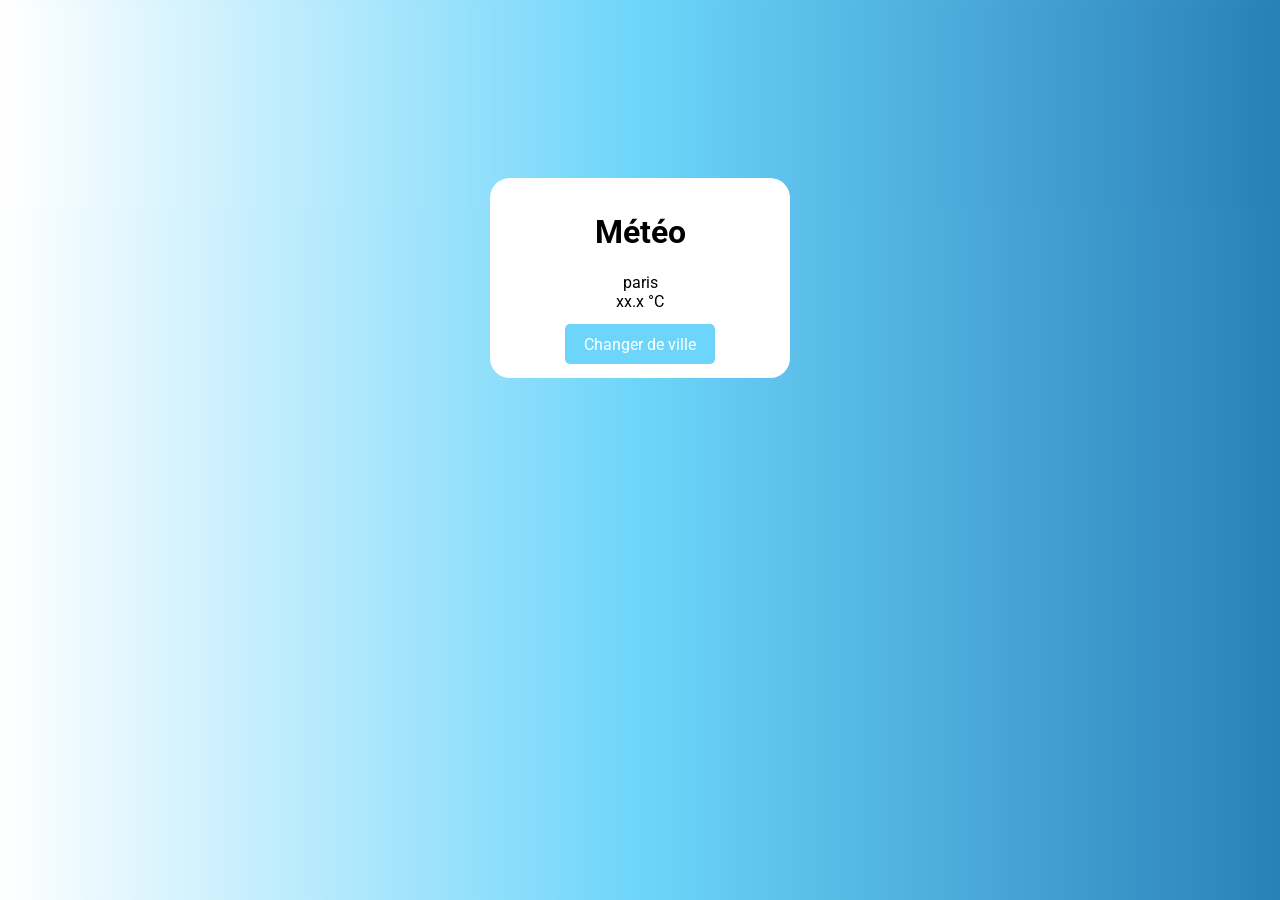
<file: section/Météo/météo.html>
<!DOCTYPE html>
<html lang="fr">
<head>
    <meta charset="UTF-8">
    <meta http-equiv="X-UA-Compatible" content="IE=edge">
    <meta name="viewport" content="width=device-width, initial-scale=1.0">
    <meta property="og:title" content="Projet d'étude 'Météo' - Thomas Pasquet" />
    <meta property="og:type" content="website" />
    <meta property="og:image" content="https://thomastew1579.github.io/images/m%C3%A9t%C3%A9o.jpg"/>
    <link rel="stylesheet" href="../Météo/style_météo.css">
    <title>Projet météo</title>
</head>
<body>
    <div class="container">
  
    <div class="titre">
      <h1 class="text-center mt-5">Météo</h1>

      <div class="temperature">
        <span id="ville">paris</span>
        
        <div id="temperature">
          <span id="temperature_label">
            xx.x
          </span> °C
        </div>
      </div>
    </div>
    
    <div class="button">
      <div id="changer" class="mt-2 text-center p-3 text-white font-weight-bold text-uppercase d-inline-block">
        Changer de ville
      </div>
    </div>
    

  
</div>
    <script src="../Météo/script_météo.js"></script>
</body>
</html>
</file>
<file: section/Météo/style_météo.css>
@import url('https://fonts.googleapis.com/css2?family=Roboto:wght@500&display=swap');

html, body {
  background: #2980B9;
  background: -webkit-linear-gradient(to right, #FFFFFF, #6DD5FA, #2980B9);
  background: linear-gradient(to right, #FFFFFF, #6DD5FA, #2980B9);
  min-width: 400px;
  font-family: "Roboto";
}

.container{
    display: flex;
    flex-direction: column;
    justify-content: space-evenly;
    align-items: center;
    width: 300px;
    height: 200px;
    background-color: #FFFFFF;
    border-radius: 20px;
    position: relative;
    left: 50%;
    top: 30vh;
    transform: translate(-50%, -50%);
}

.titre{
    text-align: center;
}

.button{
    display: flex;
    justify-content: center;
    align-items: center;
    border-radius: 5px;
    width: 50%;
    height: 20%;
    background:#6DD5FA;
    color:#FFFFFF;
}
</file>
